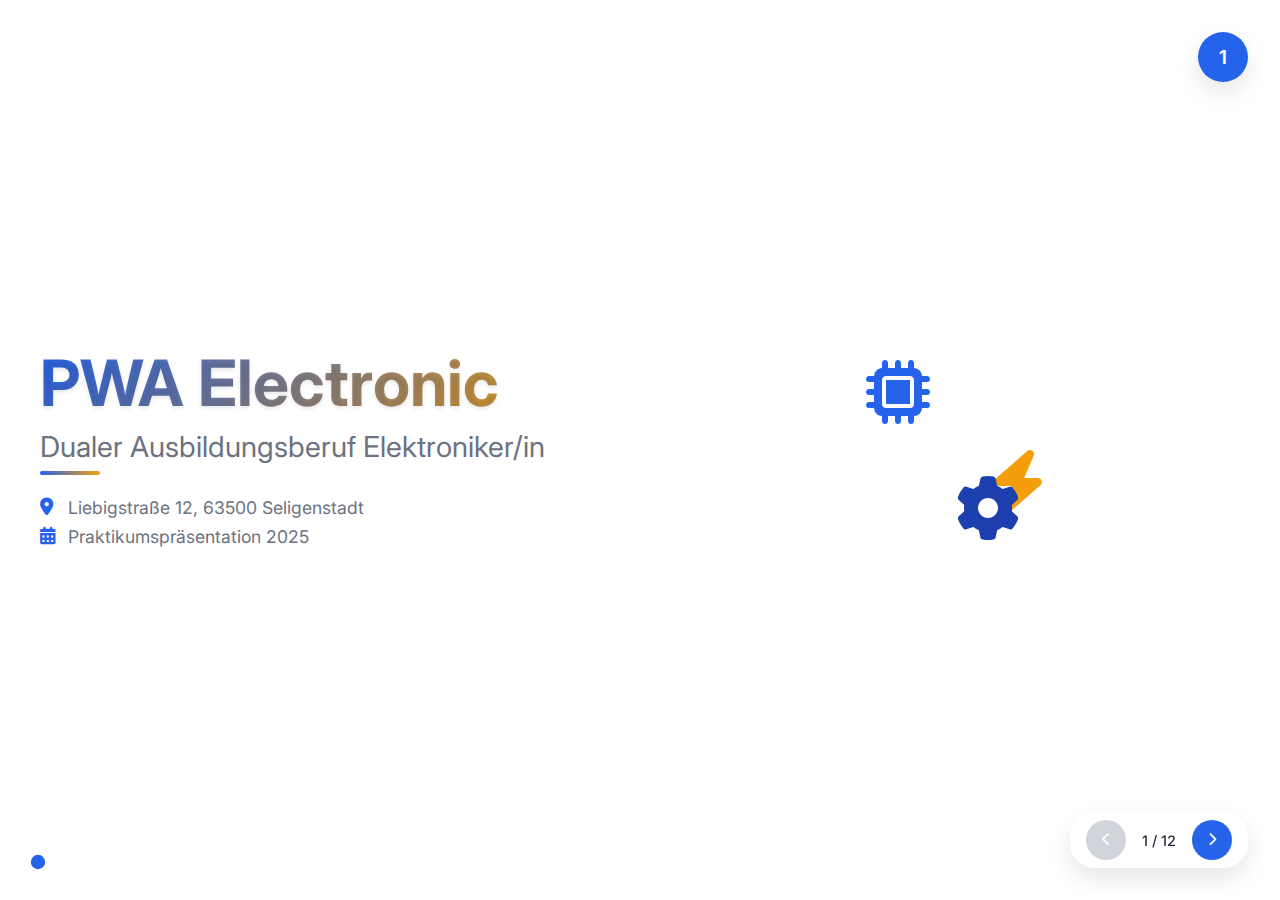
<file: index.html>
<!DOCTYPE html>
<html lang="de">
<head>
    <meta charset="UTF-8">
    <meta name="viewport" content="width=device-width, initial-scale=1.0">
    <title>PWA Electronic - Praktikumspräsentation</title>
    <link rel="stylesheet" href="assets/style.css">
    <link href="https://fonts.googleapis.com/css2?family=Inter:wght@300;400;500;600;700&display=swap" rel="stylesheet">
    <link rel="stylesheet" href="https://cdnjs.cloudflare.com/ajax/libs/font-awesome/6.4.0/css/all.min.css">
</head>
<body>
    <!-- Slide 1: Deckblatt -->
    <section class="slide active" id="slide-1">
        <div class="slide-content">
            <div class="hero-section">
                <div class="hero-text">
                    <h1 class="title-main">PWA Electronic</h1>
                    <h2 class="subtitle">Dualer Ausbildungsberuf Elektroniker/in</h2>
                    <div class="company-info">
                        <p><i class="fas fa-map-marker-alt"></i> Liebigstraße 12, 63500 Seligenstadt</p>
                        <p><i class="fas fa-calendar-alt"></i> Praktikumspräsentation 2025</p>
                    </div>
                </div>
                <div class="hero-image">
                    <div class="electronic-animation">
                        <i class="fas fa-microchip"></i>
                        <i class="fas fa-bolt"></i>
                        <i class="fas fa-cog"></i>
                    </div>
                </div>
            </div>
        </div>
        <div class="slide-number">1</div>
    </section>

    <!-- Slide 2: Inhaltsverzeichnis -->
    <section class="slide" id="slide-2">
        <div class="slide-content">
            <h2>Inhaltsverzeichnis</h2>
            <div class="content-grid">
                <div class="toc-item" data-slide="3">
                    <i class="fas fa-info-circle"></i>
                    <span>Ausbildungsbezeichnung</span>
                </div>
                <div class="toc-item" data-slide="4">
                    <i class="fas fa-graduation-cap"></i>
                    <span>Voraussetzungen</span>
                </div>
                <div class="toc-item" data-slide="5">
                    <i class="fas fa-clock"></i>
                    <span>Ausbildungsdauer</span>
                </div>
                <div class="toc-item" data-slide="6">
                    <i class="fas fa-book"></i>
                    <span>Ausbildungsinhalte</span>
                </div>
                <div class="toc-item" data-slide="7">
                    <i class="fas fa-tasks"></i>
                    <span>Typische Tätigkeiten</span>
                </div>
                <div class="toc-item" data-slide="8">
                    <i class="fas fa-business-time"></i>
                    <span>Arbeitszeiten</span>
                </div>
                <div class="toc-item" data-slide="9">
                    <i class="fas fa-euro-sign"></i>
                    <span>Vergütung</span>
                </div>
                <div class="toc-item" data-slide="10">
                    <i class="fas fa-school"></i>
                    <span>Berufsschule</span>
                </div>
                <div class="toc-item" data-slide="11">
                    <i class="fas fa-chart-line"></i>
                    <span>Aufstiegschancen</span>
                </div>
                <div class="toc-item" data-slide="12">
                    <i class="fas fa-building"></i>
                    <span>PWA Electronic</span>
                </div>
            </div>
        </div>
        <div class="slide-number">2</div>
    </section>

    <!-- Slide 3: Ausbildungsbezeichnung -->
    <section class="slide" id="slide-3">
        <div class="slide-content">
            <div class="split-layout">
                <div class="split-text">
                    <h2>Genaue Ausbildungsbezeichnung</h2>
                    <div class="highlight-box">
                        <h3><i class="fas fa-bolt"></i> Elektroniker/in für Betriebstechnik</h3>
                        <ul class="bullet-list">
                            <li>Staatlich anerkannter Ausbildungsberuf</li>
                            <li>Handwerk und Industrie</li>
                            <li>Duales Ausbildungssystem</li>
                            <li>IHK-Abschluss</li>
                        </ul>
                    </div>
                    <div class="info-card">
                        <h4>Alternative Spezialisierungen:</h4>
                        <ul>
                            <li>Elektroniker/in für Energie- und Gebäudetechnik</li>
                            <li>Elektroniker/in für Automatisierungstechnik</li>
                            <li>Elektroniker/in für Geräte und Systeme</li>
                        </ul>
                    </div>
                </div>
                <div class="split-visual">
                    <div class="circuit-animation">
                        <div class="circuit-line"></div>
                        <div class="component component-1">
                            <i class="fas fa-microchip"></i>
                        </div>
                        <div class="component component-2">
                            <i class="fas fa-battery-full"></i>
                        </div>
                        <div class="component component-3">
                            <i class="fas fa-plug"></i>
                        </div>
                    </div>
                </div>
            </div>
        </div>
        <div class="slide-number">3</div>
    </section>

    <!-- Slide 4: Voraussetzungen -->
    <section class="slide" id="slide-4">
        <div class="slide-content">
            <h2>Voraussetzungen</h2>
            <div class="requirements-grid">
                <div class="req-card school">
                    <h3><i class="fas fa-graduation-cap"></i> Schulische Voraussetzungen</h3>
                    <ul>
                        <li><strong>Hauptschulabschluss</strong> (mindestens)</li>
                        <li><strong>Realschulabschluss</strong> (empfohlen)</li>
                        <li>Gute Noten in <strong>Mathematik</strong></li>
                        <li>Gute Noten in <strong>Physik</strong></li>
                        <li>Technisches Verständnis</li>
                    </ul>
                </div>
                <div class="req-card physical">
                    <h3><i class="fas fa-hand-paper"></i> Körperliche Anforderungen</h3>
                    <ul>
                        <li>Geschicklichkeit mit den Händen</li>
                        <li>Gutes Sehvermögen</li>
                        <li>Keine Farbenblindheit</li>
                        <li>Körperliche Belastbarkeit</li>
                        <li>Schwindelfreiheit (Arbeiten in der Höhe)</li>
                    </ul>
                </div>
                <div class="req-card social">
                    <h3><i class="fas fa-users"></i> Soziale Kompetenzen</h3>
                    <ul>
                        <li>Teamfähigkeit</li>
                        <li>Kommunikationsstärke</li>
                        <li>Sorgfältiges Arbeiten</li>
                        <li>Verantwortungsbewusstsein</li>
                        <li>Problemlösungsfähigkeit</li>
                    </ul>
                </div>
            </div>
        </div>
        <div class="slide-number">4</div>
    </section>

    <!-- Slide 5: Ausbildungsdauer -->
    <section class="slide" id="slide-5">
        <div class="slide-content">
            <h2>Ausbildungsdauer</h2>
            <div class="duration-layout">
                <div class="duration-main">
                    <div class="duration-circle">
                        <span class="duration-number">3,5</span>
                        <span class="duration-text">Jahre</span>
                    </div>
                    <p class="duration-desc">Reguläre Ausbildungsdauer</p>
                </div>
                <div class="duration-details">
                    <div class="duration-option">
                        <h3><i class="fas fa-fast-forward"></i> Verkürzung möglich</h3>
                        <ul>
                            <li>Bei guten Leistungen auf <strong>3 Jahre</strong></li>
                            <li>Mit Abitur auf <strong>2,5 Jahre</strong></li>
                            <li>Antrag bei IHK erforderlich</li>
                        </ul>
                    </div>
                    <div class="duration-option">
                        <h3><i class="fas fa-calendar-plus"></i> Verlängerung möglich</h3>
                        <ul>
                            <li>Bei besonderen Umständen</li>
                            <li>Bis zu <strong>4 Jahre</strong> möglich</li>
                            <li>Antrag vor Ausbildungsende</li>
                        </ul>
                    </div>
                </div>
            </div>
            <div class="timeline-info">
                <h3>Ausbildungsstruktur:</h3>
                <div class="timeline">
                    <div class="timeline-item">
                        <span class="timeline-year">1.-2. Jahr</span>
                        <span class="timeline-desc">Grundlagen der Elektrotechnik</span>
                    </div>
                    <div class="timeline-item">
                        <span class="timeline-year">3.-3,5 Jahr</span>
                        <span class="timeline-desc">Spezialisierung & Vertiefung</span>
                    </div>
                </div>
            </div>
        </div>
        <div class="slide-number">5</div>
    </section>

    <!-- Navigation -->
    <div class="navigation">
        <button class="nav-btn prev-btn" onclick="previousSlide()">
            <i class="fas fa-chevron-left"></i>
        </button>
        <div class="slide-indicator">
            <span id="current-slide">1</span> / <span id="total-slides">12</span>
        </div>
        <button class="nav-btn next-btn" onclick="nextSlide()">
            <i class="fas fa-chevron-right"></i>
        </button>
    </div>

    <!-- Slide Dots -->
    <div class="slide-dots">
        <span class="dot active" onclick="goToSlide(1)"></span>
        <span class="dot" onclick="goToSlide(2)"></span>
        <span class="dot" onclick="goToSlide(3)"></span>
        <span class="dot" onclick="goToSlide(4)"></span>
        <span class="dot" onclick="goToSlide(5)"></span>
        <span class="dot" onclick="goToSlide(6)"></span>
        <span class="dot" onclick="goToSlide(7)"></span>
        <span class="dot" onclick="goToSlide(8)"></span>
        <span class="dot" onclick="goToSlide(9)"></span>
        <span class="dot" onclick="goToSlide(10)"></span>
        <span class="dot" onclick="goToSlide(11)"></span>
        <span class="dot" onclick="goToSlide(12)"></span>
    </div>

    <script src="assets/script.js"></script>
</body>
</html>
</file>
<file: assets/style.css>
/* Modern CSS für PWA Electronic Präsentation */

:root {
    --primary-color: #2563eb;
    --secondary-color: #1e40af;
    --accent-color: #f59e0b;
    --text-dark: #1f2937;
    --text-light: #6b7280;
    --bg-light: #f8fafc;
    --bg-white: #ffffff;
    --shadow: 0 10px 25px rgba(0, 0, 0, 0.1);
    --border-radius: 12px;
    --transition: all 0.3s cubic-bezier(0.4, 0, 0.2, 1);
}

* {
    margin: 0;
    padding: 0;
    box-sizing: border-box;
}

body {
    font-family: 'Inter', sans-serif;
    background: linear-gradient(135deg, #667eea 0%, #764ba2 100%);
    overflow: hidden;
    height: 100vh;
    color: var(--text-dark);
}

/* Slide Container */
.slide {
    display: none;
    position: absolute;
    top: 0;
    left: 0;
    width: 100%;
    height: 100vh;
    padding: 2rem;
    opacity: 0;
    transform: translateX(100px);
    transition: var(--transition);
    background: var(--bg-white);
}

.slide.active {
    display: flex;
    opacity: 1;
    transform: translateX(0);
    animation: slideIn 0.8s cubic-bezier(0.4, 0, 0.2, 1);
}

.slide.prev {
    transform: translateX(-100px);
    opacity: 0;
}

.slide.next {
    transform: translateX(100px);
    opacity: 0;
}

@keyframes slideIn {
    from {
        opacity: 0;
        transform: translateY(50px) scale(0.95);
    }
    to {
        opacity: 1;
        transform: translateY(0) scale(1);
    }
}

.slide-content {
    width: 100%;
    max-width: 1200px;
    margin: 0 auto;
    height: 100%;
    display: flex;
    flex-direction: column;
    justify-content: center;
    position: relative;
}

/* Typography */
h1, h2, h3, h4 {
    font-weight: 600;
    line-height: 1.2;
    margin-bottom: 1rem;
}

h1 {
    font-size: 3.5rem;
    color: var(--primary-color);
    text-shadow: 0 2px 4px rgba(0, 0, 0, 0.1);
}

h2 {
    font-size: 2.5rem;
    color: var(--text-dark);
    margin-bottom: 2rem;
    position: relative;
}

h2::after {
    content: '';
    position: absolute;
    bottom: -10px;
    left: 0;
    width: 60px;
    height: 4px;
    background: linear-gradient(90deg, var(--primary-color), var(--accent-color));
    border-radius: 2px;
}

h3 {
    font-size: 1.5rem;
    color: var(--secondary-color);
}

/* Slide 1: Hero Section */
.hero-section {
    display: grid;
    grid-template-columns: 1fr 1fr;
    gap: 4rem;
    align-items: center;
    height: 100%;
}

.hero-text {
    animation: fadeInLeft 1s ease-out;
}

.title-main {
    font-size: 4rem;
    font-weight: 700;
    background: linear-gradient(135deg, var(--primary-color), var(--accent-color));
    -webkit-background-clip: text;
    background-clip: text;
    -webkit-text-fill-color: transparent;
    margin-bottom: 0.5rem;
}

.subtitle {
    font-size: 1.8rem;
    color: var(--text-light);
    margin-bottom: 2rem;
    font-weight: 400;
}

.company-info {
    margin-top: 2rem;
}

.company-info p {
    display: flex;
    align-items: center;
    gap: 0.5rem;
    font-size: 1.1rem;
    margin-bottom: 0.5rem;
    color: var(--text-light);
}

.company-info i {
    color: var(--primary-color);
    width: 20px;
}

.hero-image {
    display: flex;
    justify-content: center;
    align-items: center;
    animation: fadeInRight 1s ease-out;
}

.electronic-animation {
    position: relative;
    width: 300px;
    height: 300px;
    display: flex;
    justify-content: center;
    align-items: center;
}

.electronic-animation i {
    position: absolute;
    font-size: 4rem;
    color: var(--primary-color);
    animation: float 3s ease-in-out infinite;
}

.electronic-animation i:nth-child(1) {
    animation-delay: 0s;
    top: 20%;
    left: 20%;
}

.electronic-animation i:nth-child(2) {
    animation-delay: 1s;
    top: 50%;
    right: 20%;
    color: var(--accent-color);
}

.electronic-animation i:nth-child(3) {
    animation-delay: 2s;
    bottom: 20%;
    left: 50%;
    color: var(--secondary-color);
}

@keyframes float {
    0%, 100% { transform: translateY(0px) rotate(0deg); }
    50% { transform: translateY(-20px) rotate(5deg); }
}

@keyframes fadeInLeft {
    from {
        opacity: 0;
        transform: translateX(-50px);
    }
    to {
        opacity: 1;
        transform: translateX(0);
    }
}

@keyframes fadeInRight {
    from {
        opacity: 0;
        transform: translateX(50px);
    }
    to {
        opacity: 1;
        transform: translateX(0);
    }
}

/* Slide 2: Table of Contents */
.content-grid {
    display: grid;
    grid-template-columns: repeat(auto-fit, minmax(280px, 1fr));
    gap: 1.5rem;
    margin-top: 2rem;
}

.toc-item {
    background: var(--bg-white);
    padding: 1.5rem;
    border-radius: var(--border-radius);
    box-shadow: var(--shadow);
    display: flex;
    align-items: center;
    gap: 1rem;
    cursor: pointer;
    transition: var(--transition);
    border-left: 4px solid var(--primary-color);
}

.toc-item:hover {
    transform: translateY(-5px);
    box-shadow: 0 15px 35px rgba(0, 0, 0, 0.15);
    border-left-color: var(--accent-color);
}

.toc-item i {
    font-size: 1.5rem;
    color: var(--primary-color);
    width: 30px;
    text-align: center;
}

.toc-item span {
    font-weight: 500;
    color: var(--text-dark);
}

/* Slide 3: Split Layout */
.split-layout {
    display: grid;
    grid-template-columns: 1fr 1fr;
    gap: 3rem;
    height: 100%;
    align-items: center;
}

.split-text {
    animation: fadeInLeft 0.8s ease-out;
}

.split-visual {
    animation: fadeInRight 0.8s ease-out;
}

.highlight-box {
    background: linear-gradient(135deg, var(--primary-color), var(--secondary-color));
    color: white;
    padding: 2rem;
    border-radius: var(--border-radius);
    margin: 2rem 0;
    box-shadow: var(--shadow);
}

.highlight-box h3 {
    color: white;
    margin-bottom: 1rem;
    display: flex;
    align-items: center;
    gap: 0.5rem;
}

.bullet-list {
    list-style: none;
    padding: 0;
}

.bullet-list li {
    padding: 0.5rem 0;
    position: relative;
    padding-left: 2rem;
}

.bullet-list li::before {
    content: '▶';
    position: absolute;
    left: 0;
    color: var(--accent-color);
    font-weight: bold;
}

.info-card {
    background: var(--bg-light);
    padding: 1.5rem;
    border-radius: var(--border-radius);
    border: 1px solid #e5e7eb;
}

.info-card h4 {
    color: var(--secondary-color);
    margin-bottom: 1rem;
}

.info-card ul {
    list-style: none;
    padding: 0;
}

.info-card li {
    padding: 0.3rem 0;
    color: var(--text-light);
}

/* Circuit Animation */
.circuit-animation {
    position: relative;
    width: 400px;
    height: 400px;
    margin: 0 auto;
}

.circuit-line {
    position: absolute;
    top: 50%;
    left: 10%;
    right: 10%;
    height: 2px;
    background: linear-gradient(90deg, var(--primary-color), var(--accent-color));
    animation: pulse 2s infinite;
}

@keyframes pulse {
    0%, 100% { opacity: 0.6; }
    50% { opacity: 1; }
}

.component {
    position: absolute;
    width: 80px;
    height: 80px;
    background: var(--bg-white);
    border-radius: 50%;
    display: flex;
    align-items: center;
    justify-content: center;
    box-shadow: var(--shadow);
    animation: componentFloat 4s ease-in-out infinite;
}

.component i {
    font-size: 2rem;
}

.component-1 {
    top: 10%;
    left: 10%;
    animation-delay: 0s;
}

.component-2 {
    top: 20%;
    right: 15%;
    animation-delay: 1.3s;
}

.component-3 {
    bottom: 15%;
    left: 40%;
    animation-delay: 2.6s;
}

@keyframes componentFloat {
    0%, 100% { 
        transform: translateY(0px) scale(1);
        box-shadow: var(--shadow);
    }
    50% { 
        transform: translateY(-15px) scale(1.05);
        box-shadow: 0 15px 35px rgba(0, 0, 0, 0.2);
    }
}

/* Slide 4: Requirements Grid */
.requirements-grid {
    display: grid;
    grid-template-columns: repeat(auto-fit, minmax(300px, 1fr));
    gap: 2rem;
    margin-top: 2rem;
}

.req-card {
    background: var(--bg-white);
    padding: 2rem;
    border-radius: var(--border-radius);
    box-shadow: var(--shadow);
    transition: var(--transition);
    border-top: 4px solid;
}

.req-card.school {
    border-top-color: var(--primary-color);
}

.req-card.physical {
    border-top-color: var(--accent-color);
}

.req-card.social {
    border-top-color: var(--secondary-color);
}

.req-card:hover {
    transform: translateY(-5px);
    box-shadow: 0 15px 35px rgba(0, 0, 0, 0.15);
}

.req-card h3 {
    display: flex;
    align-items: center;
    gap: 0.5rem;
    margin-bottom: 1.5rem;
}

.req-card ul {
    list-style: none;
    padding: 0;
}

.req-card li {
    padding: 0.5rem 0;
    position: relative;
    padding-left: 1.5rem;
    color: var(--text-light);
}

.req-card li::before {
    content: '✓';
    position: absolute;
    left: 0;
    color: #10b981;
    font-weight: bold;
}

/* Slide 5: Duration Layout */
.duration-layout {
    display: grid;
    grid-template-columns: 1fr 2fr;
    gap: 3rem;
    align-items: center;
    margin: 2rem 0;
}

.duration-main {
    text-align: center;
}

.duration-circle {
    width: 200px;
    height: 200px;
    border-radius: 50%;
    background: linear-gradient(135deg, var(--primary-color), var(--accent-color));
    display: flex;
    flex-direction: column;
    align-items: center;
    justify-content: center;
    margin: 0 auto 1rem;
    box-shadow: var(--shadow);
    animation: rotate 10s linear infinite;
}

@keyframes rotate {
    from { transform: rotate(0deg); }
    to { transform: rotate(360deg); }
}

.duration-number {
    font-size: 4rem;
    font-weight: 700;
    color: white;
    line-height: 1;
}

.duration-text {
    font-size: 1.5rem;
    color: white;
    font-weight: 500;
}

.duration-desc {
    font-size: 1.2rem;
    color: var(--text-light);
    font-weight: 500;
}

.duration-details {
    display: flex;
    flex-direction: column;
    gap: 1.5rem;
}

.duration-option {
    background: var(--bg-light);
    padding: 1.5rem;
    border-radius: var(--border-radius);
    border-left: 4px solid var(--primary-color);
}

.duration-option:nth-child(2) {
    border-left-color: var(--accent-color);
}

.timeline-info {
    margin-top: 3rem;
}

.timeline {
    display: flex;
    gap: 2rem;
    margin-top: 1rem;
}

.timeline-item {
    flex: 1;
    background: var(--bg-white);
    padding: 1.5rem;
    border-radius: var(--border-radius);
    box-shadow: var(--shadow);
    text-align: center;
    position: relative;
}

.timeline-item::after {
    content: '';
    position: absolute;
    top: -5px;
    left: 50%;
    transform: translateX(-50%);
    width: 10px;
    height: 10px;
    background: var(--primary-color);
    border-radius: 50%;
}

.timeline-year {
    display: block;
    font-weight: 600;
    color: var(--primary-color);
    font-size: 1.2rem;
    margin-bottom: 0.5rem;
}

.timeline-desc {
    color: var(--text-light);
}

/* Navigation */
.navigation {
    position: fixed;
    bottom: 2rem;
    right: 2rem;
    display: flex;
    align-items: center;
    gap: 1rem;
    background: rgba(255, 255, 255, 0.9);
    backdrop-filter: blur(10px);
    padding: 0.5rem 1rem;
    border-radius: 25px;
    box-shadow: var(--shadow);
    z-index: 1000;
}

.nav-btn {
    width: 40px;
    height: 40px;
    border: none;
    background: var(--primary-color);
    color: white;
    border-radius: 50%;
    cursor: pointer;
    transition: var(--transition);
    display: flex;
    align-items: center;
    justify-content: center;
}

.nav-btn:hover {
    background: var(--secondary-color);
    transform: scale(1.1);
}

.nav-btn:disabled {
    background: #d1d5db;
    cursor: not-allowed;
    transform: scale(1);
}

.slide-indicator {
    font-weight: 500;
    color: var(--text-dark);
    font-size: 0.9rem;
}

/* Slide Dots */
.slide-dots {
    position: fixed;
    bottom: 2rem;
    left: 2rem;
    display: flex;
    gap: 0.5rem;
    z-index: 1000;
}

.dot {
    width: 12px;
    height: 12px;
    border-radius: 50%;
    background: rgba(255, 255, 255, 0.5);
    cursor: pointer;
    transition: var(--transition);
}

.dot.active {
    background: var(--primary-color);
    transform: scale(1.2);
}

.dot:hover {
    background: var(--accent-color);
}

/* Slide Number */
.slide-number {
    position: absolute;
    top: 2rem;
    right: 2rem;
    width: 50px;
    height: 50px;
    background: var(--primary-color);
    color: white;
    border-radius: 50%;
    display: flex;
    align-items: center;
    justify-content: center;
    font-weight: 600;
    font-size: 1.2rem;
    box-shadow: var(--shadow);
}

/* Responsive Design */
@media (max-width: 768px) {
    .slide {
        padding: 1rem;
    }
    
    .hero-section {
        grid-template-columns: 1fr;
        gap: 2rem;
        text-align: center;
    }
    
    .title-main {
        font-size: 2.5rem;
    }
    
    .split-layout {
        grid-template-columns: 1fr;
        gap: 2rem;
    }
    
    .requirements-grid {
        grid-template-columns: 1fr;
    }
    
    .duration-layout {
        grid-template-columns: 1fr;
        text-align: center;
    }
    
    .timeline {
        flex-direction: column;
    }
    
    .content-grid {
        grid-template-columns: 1fr;
    }
}

/* Smooth scrolling and accessibility */
html {
    scroll-behavior: smooth;
}

button:focus,
.toc-item:focus {
    outline: 2px solid var(--accent-color);
    outline-offset: 2px;
}

/* Print styles */
@media print {
    .navigation,
    .slide-dots {
        display: none;
    }
    
    .slide {
        position: static;
        display: block !important;
        opacity: 1 !important;
        transform: none !important;
        page-break-after: always;
    }
}
</file>
